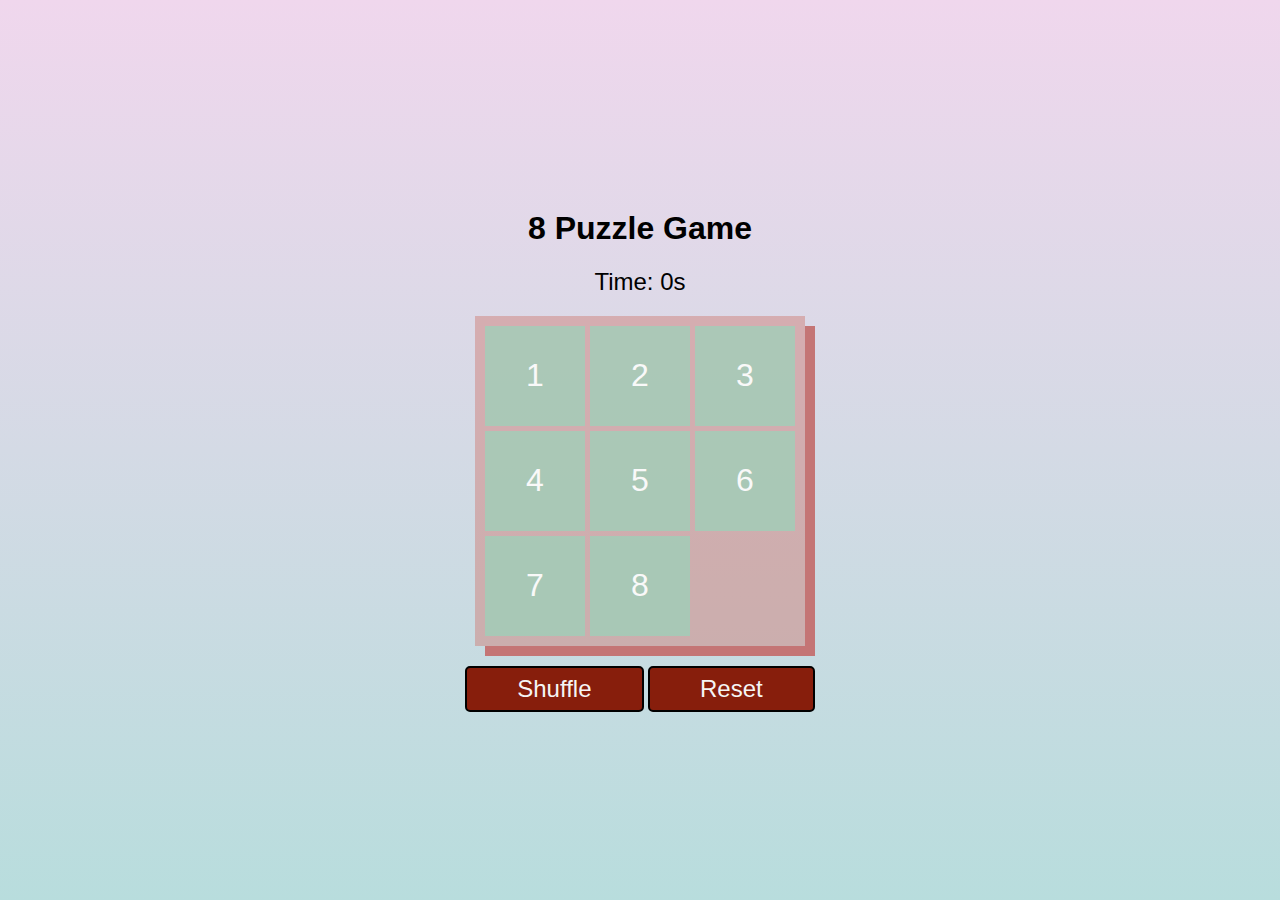
<file: Projects/8_puzzle/index.html>
<!DOCTYPE html>
<html lang="en">

<head>
    <meta charset="UTF-8">
    <meta name="viewport" content="width=device-width, initial-scale=1.0">
    <title>8 Puzzle Game</title>
    <link rel="stylesheet" href="style.css">
</head>

<body>
    <div id="game-container">
        <h1>8 Puzzle Game</h1>
        <div id="timer">Time: 0s</div>
        <div id="puzzle-container"></div>
        <div id="buttons">
            <button id="shuffle-button">Shuffle</button>
            <button id="reset-button">Reset</button>
        </div>
    </div>
    <script src="script.js"></script>
</body>

</html>
</file>
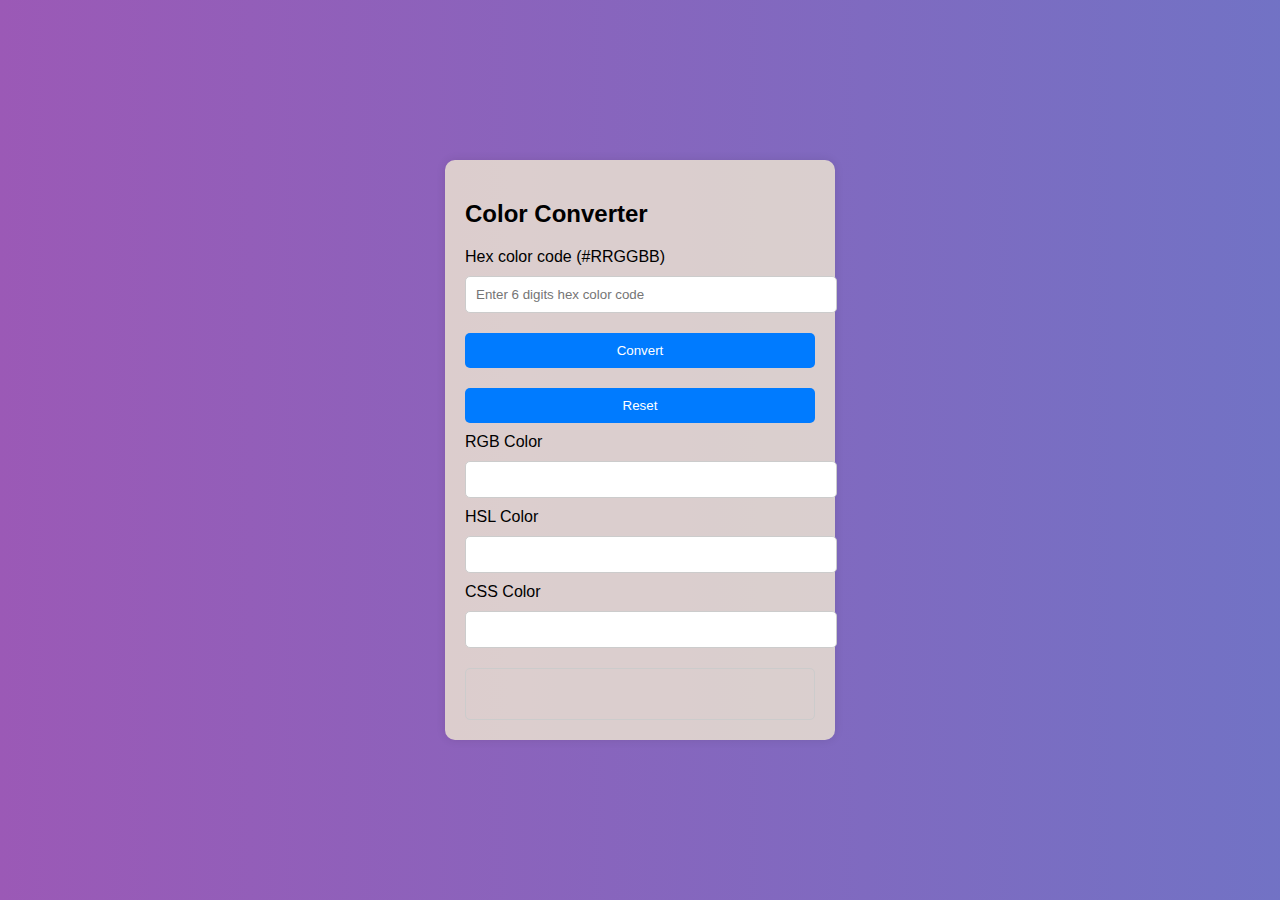
<file: Projects/Color_Converter/index.html>
<!DOCTYPE html>
<html lang="en">
<head>
    <meta charset="UTF-8">
    <meta name="viewport" content="width=device-width, initial-scale=1.0">
    <title>Color Converter</title>
    <link rel="stylesheet" href="styles.css">
</head>
<body>
    <div class="container">
        <h2>Color Converter</h2>
        <label for="colorInput">Hex color code (#RRGGBB)</label>
        <input type="text" id="colorInput" placeholder="Enter 6 digits hex color code">
        <button onclick="convertColor()">Convert</button>
        <button onclick="reset()">Reset</button>
        <div>
            <label for="rgbColor">RGB Color</label>
            <input type="text" id="rgbColor" readonly>
        </div>
        <div>
            <label for="hslColor">HSL Color</label>
            <input type="text" id="hslColor" readonly>
        </div>
        <div>
            <label for="cssColor">CSS Color</label>
            <input type="text" id="cssColor" readonly>
        </div>
        <div class="color-preview" id="colorPreview"></div>
    </div>
    <script src="script.js"></script>
</body>
</html>
</file>
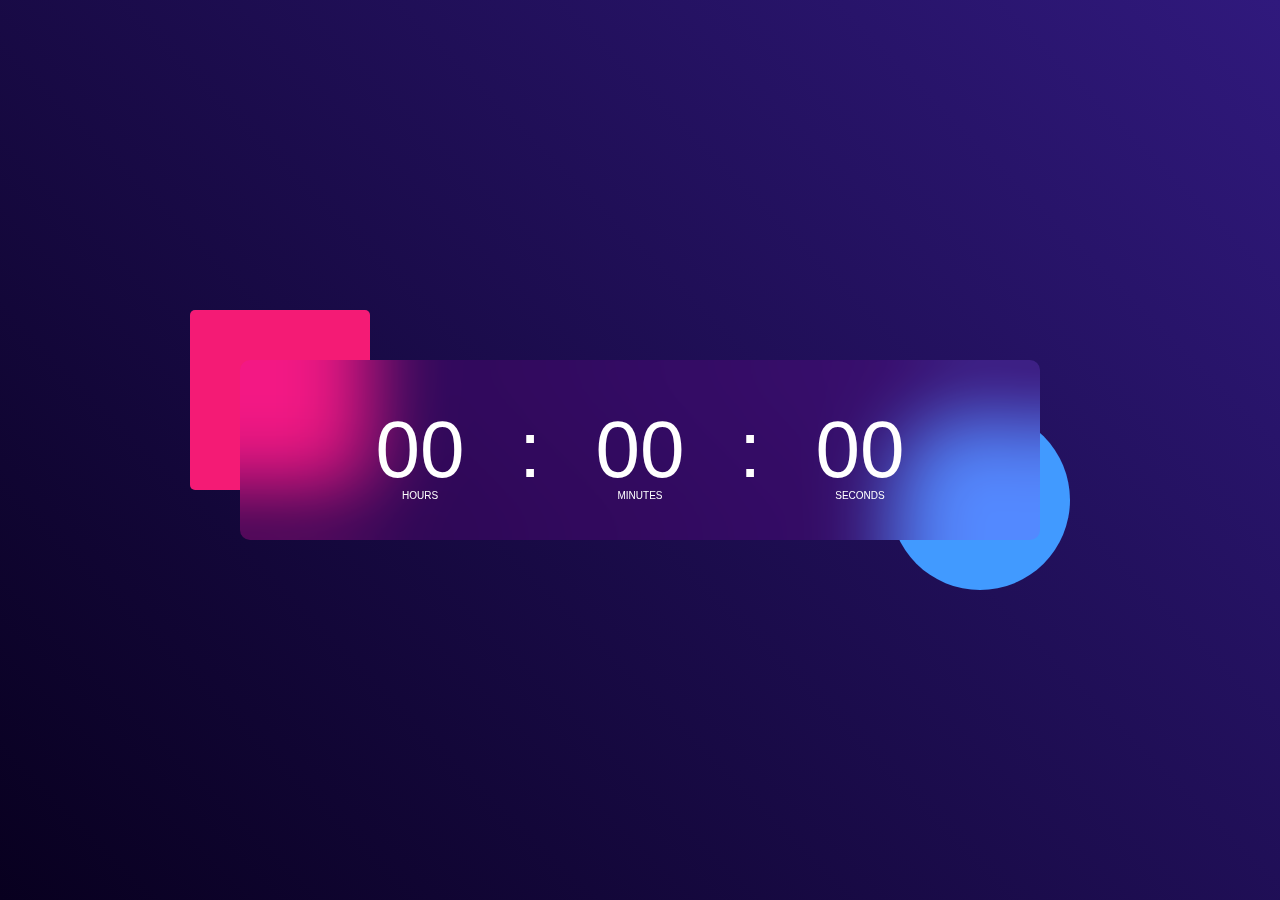
<file: Projects/Digital Clock/index.html>
<!DOCTYPE html>
<html lang="en">
  <head>
    <meta charset="UTF-8" />
    <meta name="viewport" content="width=device-width, initial-scale=1.0" />
    <title>Digital Clock</title>
    <link rel="stylesheet" href="style.css" />
  </head>
  <body>
    <div class="hero">
      <div class="container">
        <div class="clock">
          <span id="hrs">00</span>
          <span>:</span>
          <span id="min">00</span>
          <span>:</span>
          <span id="sec">00</span>
        </div>
      </div>
    </div>
    <script src="./script.js"></script>
  </body>
</html>
</file>
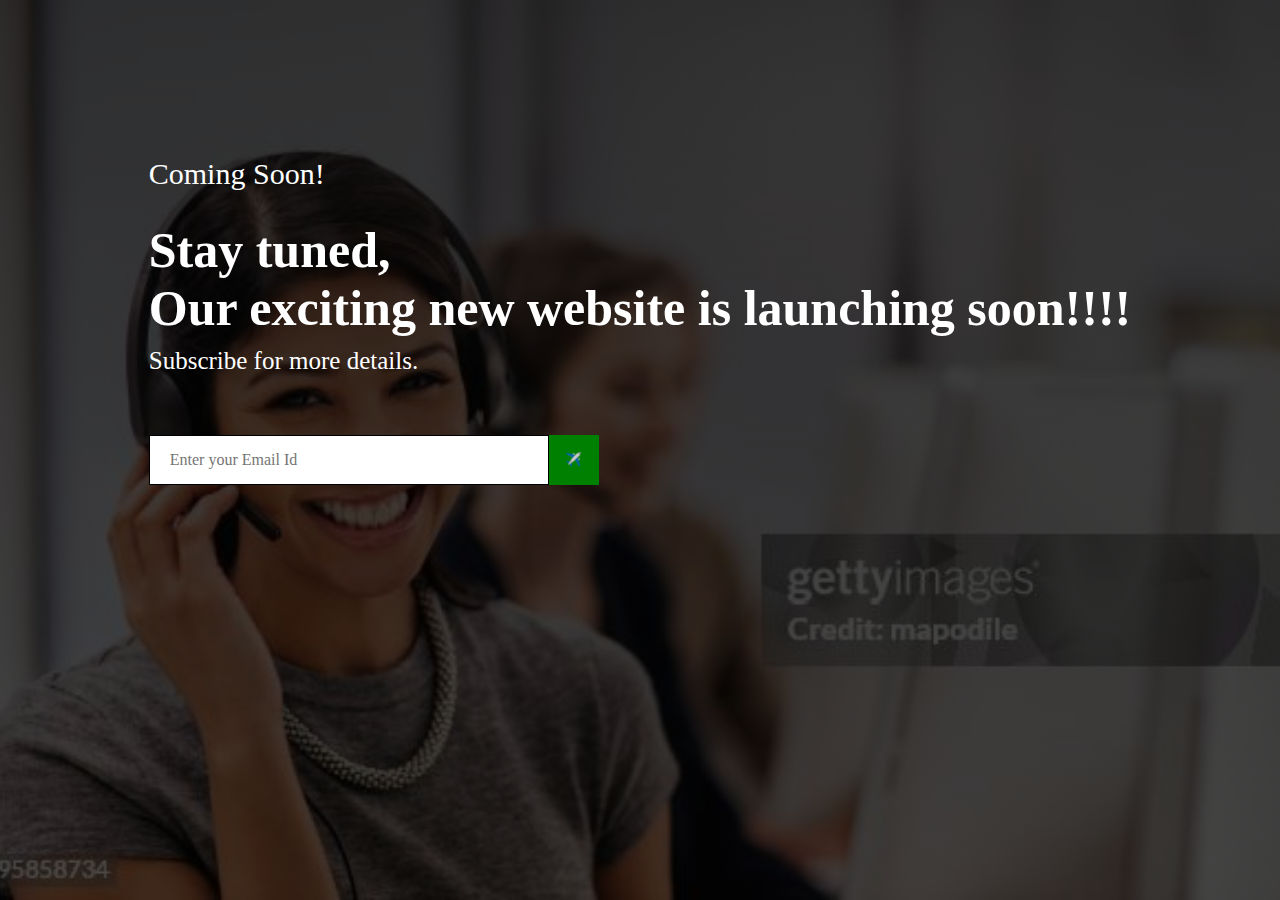
<file: Projects/EmailSubscriptionwithGoogleSheet/index.html>
<!DOCTYPE html>
<html lang="en">
<head>
    <meta charset="UTF-8">
    <meta name="viewport" content="width=device-width, initial-scale=1.0">
    <title>Email Subscription</title>
    <link rel="stylesheet" href="style.css">
</head>
<body>


    
<div class="container">
    <div>
    <h3>Coming Soon!</h3>
    <h1>Stay tuned,<br> Our exciting new website is launching soon!!!!</h1>
    <p>Subscribe for more details.</p>  
    <form name="submit-to-google-sheet" >
        <input type="email" name="Email" placeholder="Enter your Email Id" required >
     <button type="submit" >✈️</button>
    </form>
    <span id="msg" ></span>
</div>

</div>



    <script src="script.js" ></script>
</body>
</html>
</file>
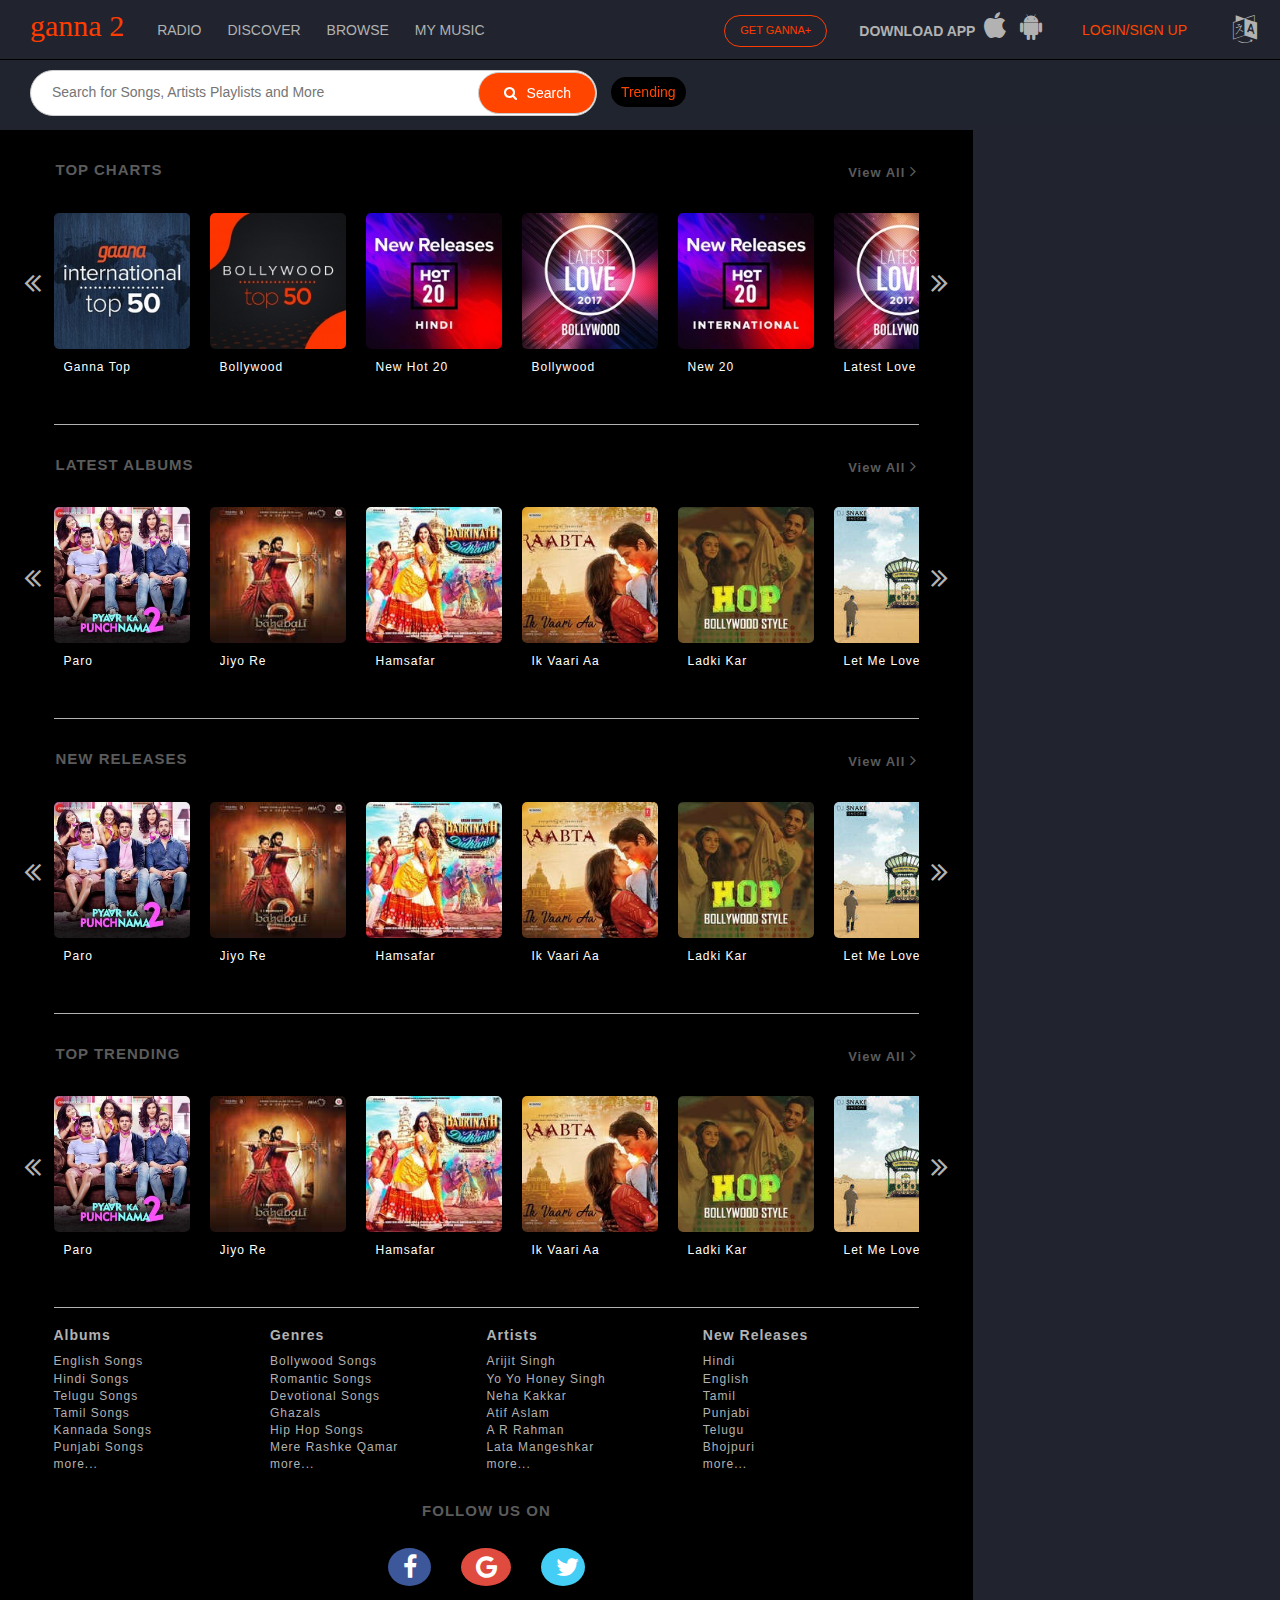
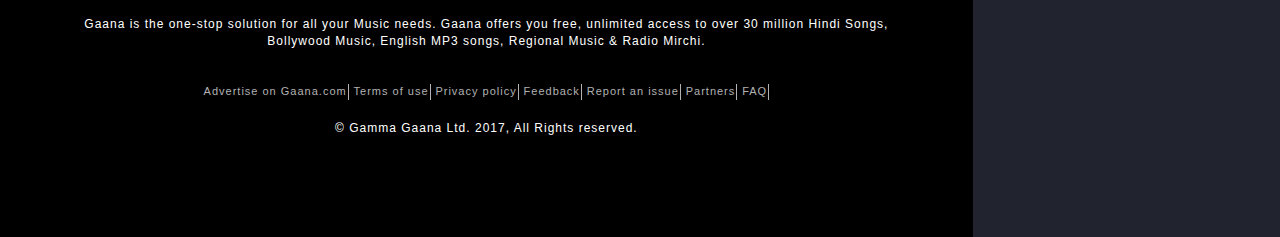
<file: Projects/Ganna_com/index.html>
<!DOCTYPE html>
<html lang="en">

<head>
    <meta charset="UTF-8">
    <meta name="viewport" content="width=device-width, initial-scale=1">
    <title>Download Latest MP3 Songs Online: Play Old &amp; New MP3 Music Online Free on hkgaanaapp.herokuapp.com</title>
    <meta charset="utf-8">

    <meta name="description" content="hkgaanaapp.herokuapp.com- Listen &amp; Download latest MP3 songs online. Download new or old Hindi songs, Bollywood songs, English songs* &amp; more on Gaana+ and play offline. Create, share and listen to streaming music playlists for free.">
    <meta name="keywords" content="songs, music, songs online, listen songs, MP3 songs, listen to free online songs, online latest songs, free music, popular songs, movie songs, gaana.com, listen to songs online, listen to free music, online music, free music online, latest movie songs, hindi songs, play songs, online songs, hindi songs, music albums, free music, online music, english songs, hollywood songs, playlists music, music online">

    <link rel="shortcut icon" type="image/x-icon" href="http://css375.gaanacdn.com/images/favicon.ico">
    
    
    
        
    
    
    
    
    
    <link rel="stylesheet" href="assests/css/bootstrapcss/bootstrap.min.css">
    <link rel="stylesheet" href="assests/css/font-awesome.css">
   <!-- <link rel="stylesheet" href="src/jquery-ui.css">-->
    <link rel="stylesheet" href="assests/css/main.css">
<!--    <link rel="stylesheet" href="assests/css/animate.css">--> 
    <link rel="stylesheet" href="assests/css/media_queries.css">
<!--    <link href="https://fonts.googleapis.com/css?family=Open+Sans" rel="stylesheet">-->
    <!--    <script src="assests/js/bootstrap.min.js"></script>-->
    <link href="https://fonts.googleapis.com/css?family=Roboto:700" rel="stylesheet">
    
    <script src="assests/js/jquery-3.2.1.min.js"></script>
  <!--  <script src="src/jquery-ui.js"></script>
    <script src="assests/js/wow.min.js"></script>-->
    <script src="assests/js/bootstrap.min.js"></script>
    <script src="assests/js/main.js"></script>
<!--    <script src="assests/js/ganna.json"></script>-->
    <script src="assests/js/generator.js"></script>  
    <script>
  (function(i,s,o,g,r,a,m){i['GoogleAnalyticsObject']=r;i[r]=i[r]||function(){
  (i[r].q=i[r].q||[]).push(arguments)},i[r].l=1*new Date();a=s.createElement(o),
  m=s.getElementsByTagName(o)[0];a.async=1;a.src=g;m.parentNode.insertBefore(a,m)
  })(window,document,'script','https://www.google-analytics.com/analytics.js','ga');

  ga('create', 'UA-102239963-1', 'auto');
  ga('send', 'pageview');

    </script>
</head>

<body>
    <header class="clearfix">
        <div id="logo"> <a href="index.html">GANNA 2</a> </div>
        <nav>
            <ul class="nav navbar-nav">
                <li>Radio</li>
                <li>discover</li>
                <li>browse</li>
                <li>my music</li>
            </ul>
        </nav>
        <span id="search_box"><i class="fa fa-search"></i></span>
        <div class="nav2">
            <ul class="nav navbar-nav">
                <li id="get_ganna">
                    <button class="btn btn-default">GET GANNA+</button>
                </li>
                <li id="download_app">Download app <i class="fa fa-apple" area-hidden="true"></i> <i class="fa fa-android" area-hidden="true"></i> </li>
                <li id="login"><a href="#">Login/Sign up</a></li>
                <li id="language">
                    <a href="#"> <i class="fa fa-language" area-hidden="true"></i> </a>
                </li>
            </ul>
        </div>
        <div id="header_blank_div"></div>
        
    </header>
    <div class="nav3">
            <ul>
                <li class="active_nav">Home</li>
                <li>Discover</li>
                <li>Radio</li>
            </ul>
        </div>
    
    <section id="search_music">
        <div class="btn btn-default main_button">
            <input type="text" placeholder="Search for Songs, Artists Playlists and More"> <a href="#" class="btn btn-default search"><i class="fa fa-search">
            </i>Search</a> 
        </div> <a href="#" class="trending">trending</a> 
        </section>
   
       
        
          <aside id="songs">
        <div class="container">
           <div id="songs_collection">
              
               
           </div>
        
       
          <footer class="clearfix">
                <div class="footer-grp clearfix">
                    <div class='foo-grp'>
                        <div class="foo-grp-inner">
                            <h3><a href="#">Albums</a></h3> <a href="#">English Songs</a> <a href="#">Hindi Songs</a> <a href="#">Telugu Songs</a> <a href="#">Tamil Songs</a> <a href="#">Kannada Songs</a> <a href="#">Punjabi Songs</a> <a href="#">more...</a> </div>
                    </div>
                    <div class='foo-grp'>
                        <div class="foo-grp-inner">
                            <h3><a href="/genre" >Genres</a></h3> <a href="#">Bollywood Songs</a> <a href="#">Romantic Songs</a> <a href="#">Devotional Songs</a> <a href="#">Ghazals</a> <a href="#">Hip Hop Songs</a> <a href="#">Mere Rashke Qamar</a> <a href="#">more...</a> </div>
                    </div>
                    <div class='foo-grp'>
                        <div class="foo-grp-inner">
                            <h3><a href="#" >Artists</a></h3> <a href="#">Arijit Singh</a> <a href="#">Yo Yo Honey Singh</a> <a href="#">Neha Kakkar</a> <a href="#">Atif Aslam</a> <a href="#">A R Rahman</a> <a href="#">Lata Mangeshkar</a> <a id="more_actress" href="#">more...</a> </div>
                    </div>
                    <div class='foo-grp'>
                        <div class="foo-grp-inner">
                            <h3><a href="#">New Releases</a></h3> <a href="#">Hindi</a> <a href="#">English</a> <a href="#">Tamil</a> <a href="#">Punjabi</a> <a href="#">Telugu</a> <a href="#">Bhojpuri</a> <a href="#">more...</a> </div>
                    </div>
                </div>
                <div class="followus">
                    <h5>FOLLOW US ON</h5>
                    <a rel="nofollow" href="https://www.facebook.com/gaana.com" target="_blank" class="facebook"> <i class="fa fa-facebook" area-hidden="true"></i> </a>
                    <a rel="nofollow" href="https://plus.google.com/100752754989473986040" target="_blank" class="gplus"> <i class="fa fa-google" area-hidden="true"></i> </a>
                    <a rel="nofollow" href="https://twitter.com/gaana" target="_blank" class="twitter"> <i class="fa fa-twitter" area-hidden="true"></i> </a>
                </div>
                <div class="footer_note"> Gaana is the one-stop solution for all your Music needs. Gaana offers you free, unlimited access to over 30 million Hindi Songs, Bollywood Music, English MP3 songs, Regional Music & Radio Mirchi. </div>
                <div class="foo-links desktop"> <a id="advertise-on-gaana">Advertise on Gaana.com</a> <a class="termsofuse">Terms of use</a> <a class="privacy-policy">Privacy policy</a> <a id="feedback">Feedback</a> <a id="report-an-issue">Report an issue</a> <a id="partners" href="#">Partners</a> <a id="faq-link" href="#">FAQ</a> </div>
                <div class="foo-links mobile"> <a class="privacy-policy" href="#">Privacy policy</a> <a class="termsofuse" href="#">Terms of use</a> </div>
                <div class="copyright">© Gamma Gaana Ltd. 2017, All Rights reserved.</div>
            </footer>
       </div>
    </aside>

          
        
                
    <div class="footer" id="player">
        <div class="queue" id="queue">
            <ul id="queueUl"><a  class="open_queue" id="queue_list">Open Queue<i class="fa fa-angle-double-up" aria-hidden="true"></i></a>
            <div id="playlist_box">
            
<!--
            <li id="queuelist_options">
            <div class="thumb left">
            <img src="assests/images/defaultImage.gif" class="img-responsive" alt=""> 
            </div>
            <div id="queueName">Queue</div>
            <div class="right">
                <button id="saveAsPlaylist" class="btn btn-default">
                SAVE AS PLAYLIST
                </button>
                <button id="clearQueue" class="btn btn-default">
                CLEAR QUEUE
                </button>
            </div>
            
            </li>            
-->
           </div>
            </ul>
        </div>
        <div class="player left">
            <div class="thumb left"> 
            <img
            id="player_song_image" src="assests/images/bahubali.jpg" class="img-responsive"
            onerror="defaultImage();" alt=""> 
            </div>
            <div class="player_song_details left"> <span id="player_song_name">Jio re Bahubali</span>
             <span id="player_album_name">bahubali 2</span> </div>   
               
            <div class="audio_player right">
                <audio id="audio_player" controls="controls" loop="loop" preload="auto">
                    <source src="" type="audio/mp3" /> Your browser doesn't support the HTML audio tag. Be sad </audio>
                    
                <div id="ui_player">
                  <div class="left border-right main_player">
                   <div id="music_progress">
                   <input type="range" min="0" max="100" value="0" id="music_slider" oninput="manageAudioForwarding(this.value);">
                   <span id="current_time" class="left song_time">0:00</span>
                   <span id="end_time" class="song_time right">3:26</span>
                   </div>
                   <div> 
                    <a onclick="toggleVolumeBox();" id="volume_box">
                    <div id="volume_manager" class="none">
                    <input type="range" min="0" max="100" value="100" onchange="" orient="vertical" oninput="volume(this.value);" id="volume_slider">
                    </div>
                    <i class="fa fa-volume-up" aria-hidden="true"></i>
<!--                        <i class="fa fa-volume-down" aria-hidden="true"></i>-->
<!--                   <i class="fa fa-volume-off" aria-hidden="true"></i>-->
                    </a>
                    <a onclick="playPrev();" id="playprev"><i class="fa fa-step-backward" aria-hidden="true"></i></a>
                    <a onclick="playOrPause();" id="playorpause">
                    <img src="assests/images/loader.gif" alt="loading" class="img-loading img-responsive">
<!--                    <i class="fa fa-play" aria-hidden="true"></i>-->
<!--                    <i class="fa fa-pause" aria-hidden="true"></i>-->
                    </a>
                    <a onclick="playNext();" id="playnext"><i class="fa fa-step-forward" aria-hidden="true"></i></a>
                   </div>
                    </div >
                    <div id="shuffle" class="border-right left"> 
                        <a onclick="manageRepeat();" id="loop"><i class="fa fa-repeat" aria-hidden="true"></i></a>
                        <a onclick="ManageShuffle();"><i class="fa fa-random" aria-hidden="true"></i>
                        
                        </a>
                        
                    </div>
                    <div id="quality" class="border-right left"><a>
                    <div class="dropup">
                        <button class="dropdown-toggle" type="button" id="dropdownMenu2" data-toggle="dropdown" aria-haspopup="true" aria-expanded="false">
                            <div><i class="fa fa-cog" aria-hidden="true"></i></div>
                            <div>Quality</div>
                        </button>
                        <ul class="dropdown-menu" aria-labelledby="dropdownMenu2">
                            <li>High</li>
                            <li>Medium</li>
                            <li>Low</li>
                        </ul>
                    </div>
                    
                    </a>
                    </div>
                    <div id="options_player" class="left"><a>
                        <div class="dropup">
                        <button class="dropdown-toggle" type="button" id="dropdownMenu2" data-toggle="dropdown" aria-haspopup="true" aria-expanded="false">...</button>
                        <ul class="dropdown-menu" aria-labelledby="dropdownMenu2">
                            <li>Add to playlist</li>
                            <li>favourite</li>
                            <li>share</li>
                            <li>remove from queue</li>
                            <li>get songs info</li>
                        </ul>
                    </div>
                    </a></div>                    
                </div>    
                    
            </div>
        </div>
    </div>



</body>

</html>
</file>
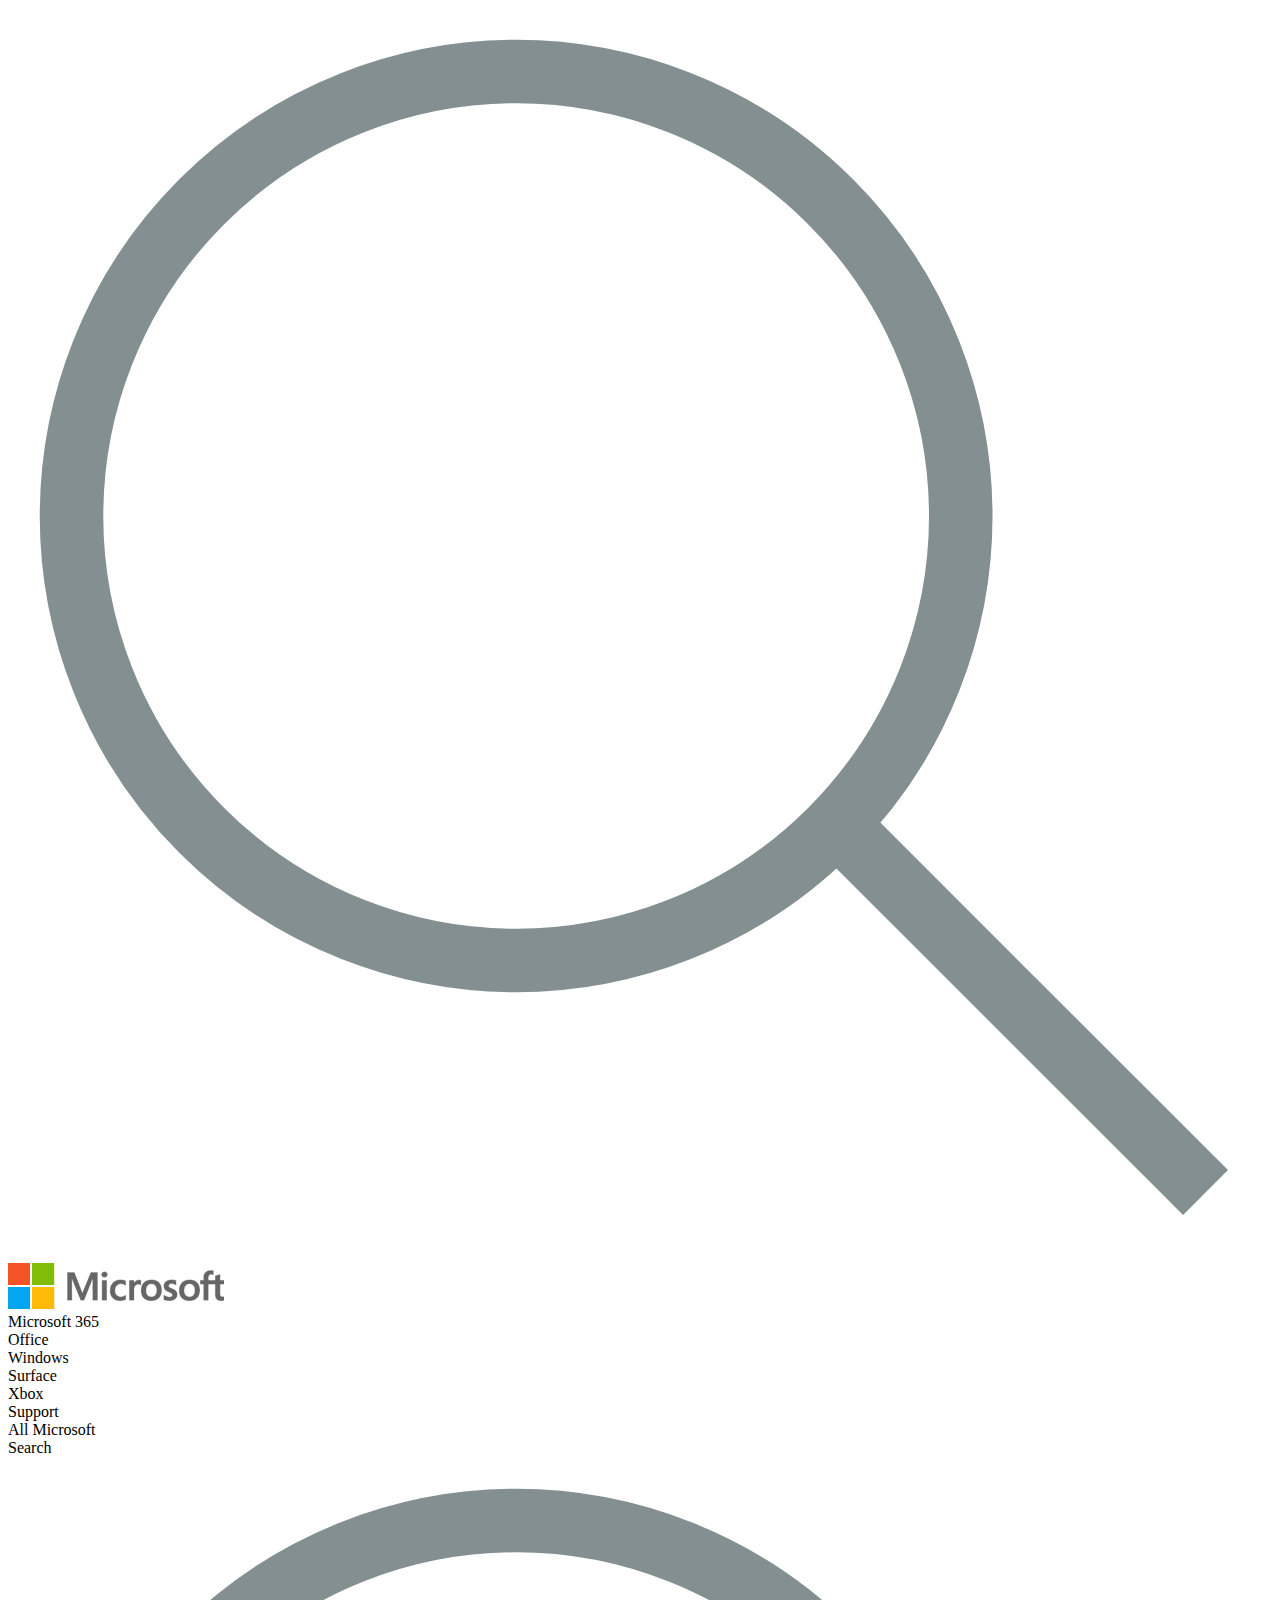
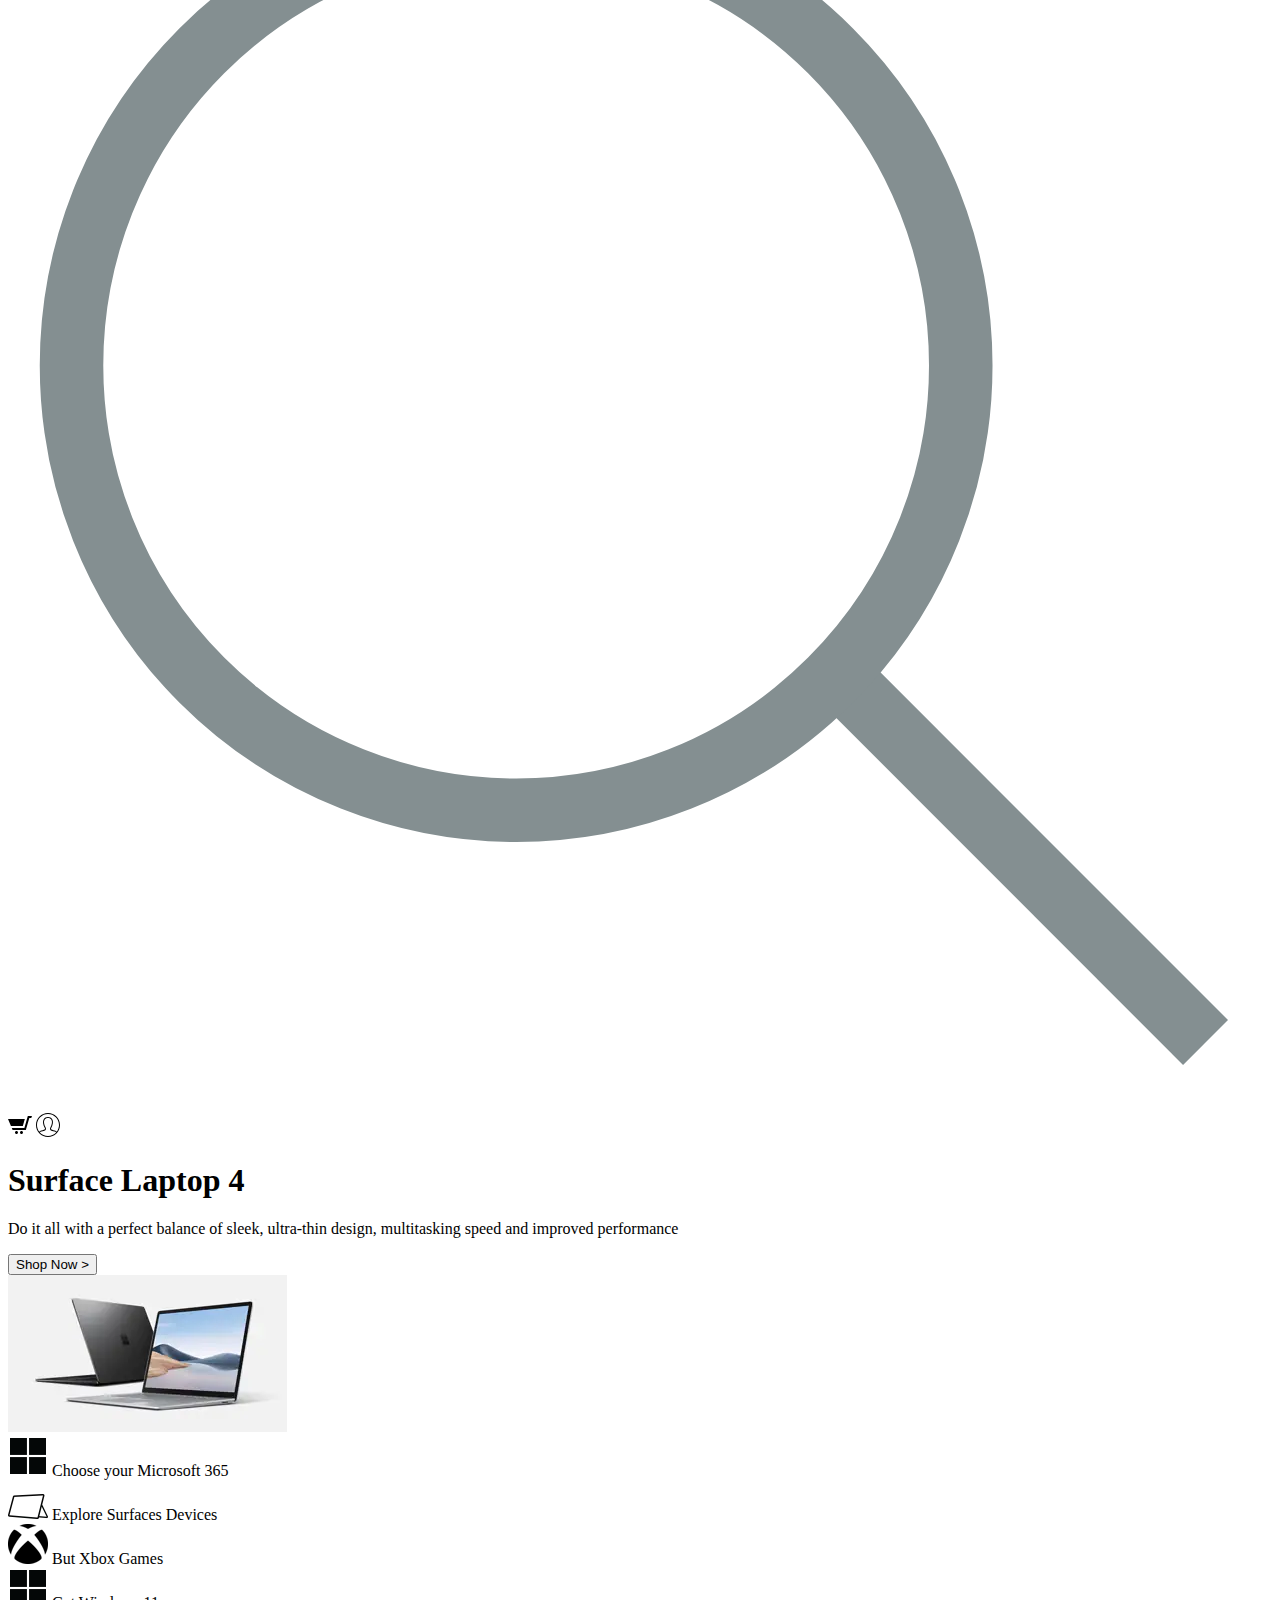
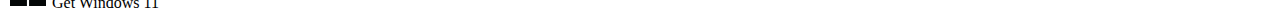
<file: Projects/Microsoft Clone/index.html>
<!DOCTYPE html>
<html>
  <head>
    <meta charset="utf-8" />
    <meta http-equiv="X-UA-Compatible" content="IE=edge" />
    <title>Microsoft - Cloud, Computers, Apps &amp; Gaming</title>
    <meta name="description" content="" />
    <meta name="viewport" content="width=device-width, initial-scale=1" />
    <link rel="stylesheet" href="./index.css" />
  </head>

  <body>
    <div class="container mx-auto">
      <div class="navbar flex justify-between items-center p-4">
        <div class="flex justify-center items-center md:order-2">
          <div class="hamburger inline-block p-4 cursor-pointer md:hidden">
            <div class="line h-0.5 w-6 my-1 bg-black"></div>
            <div class="line h-0.5 w-6 my-1 bg-black"></div>
            <div class="line h-0.5 w-6 my-1 bg-black"></div>
          </div>
          <div class="search md:hidden w-5 mr-6">
            <img src="assets/search.svg" alt="" />
          </div>
        </div>
        <div class="logo text-center md:order-1 flex">
          <div class=" flex justify-start">
            <img class="w-[60%]" src="assets/mslogo.png" alt="" />
          </div>
          <div
            class="features absolute md:static w-fit md:w-auto bg-gray-200 md:bg-white inset-0 md:flex md:mx-4 md:items-center md:space-x-6 -translate-x-96 md:-translate-x-0"
          >
            <div class="fitem hover:underline hover:underline-offset-8 cursor-pointer">Microsoft 365</div>
            <div class="fitem hover:underline hover:underline-offset-8 cursor-pointer">Office</div>
            <div class="fitem hover:underline hover:underline-offset-8 cursor-pointer">Windows</div>
            <div class="fitem hover:underline hover:underline-offset-8 cursor-pointer">Surface</div>
            <div class="fitem hover:underline hover:underline-offset-8 cursor-pointer">Xbox</div>
            <div class="fitem hover:underline hover:underline-offset-8 cursor-pointer">Support</div>
          </div>
        </div>
        <div class="cart text-center md:order-3 flex">
          <div class="search hidden md:block mr-6">All Microsoft</div>
          <div class="mx-2">Search</div>
          <img class="w-5 mr-6" src="assets/search.svg" alt="" />
          <div class="flex pt-1">
            <img class="w-5 h-5 mr-6" src="assets/cart.svg" alt="" />
            <img class="w-5 h-5 mr-6" src="assets/account icon.svg" alt="" />
          </div>
        </div>
      </div>

      <div class="slider flex flex-col-reverse md:flex-row bg-[#f2f2f2]">
        <div
          class="left flex flex-col justify-center items-center md:items-baseline py-12 ml-32 space-y-5"
        >
          <h1 class="text-2xl font-medium md:text-4xl mx-5">
            Surface Laptop 4
          </h1>
          <p class="w-3/4 mx-5 text-center md:text-left">
            Do it all with a perfect balance of sleek, ultra-thin design,
            multitasking speed and improved performance
          </p>
          <button class="text-white bg-black px-4 py-2 my-6 font-bold mx-5">
            Shop Now >
          </button>
        </div>
        <div class="right flex justify-center">
          <img class="w-[60rem] md:w-[64rem]" src="./assets/ms.webp" alt="" />
        </div>
      </div>

      <div class="promo space-y-6 flex flex-col md:flex-row justify-center">
        <div class="item flex md:flex-col items-center mx-4 mt-6 space-x-2">
          <img src="assets/ic1.png" alt="" />
          <span class="font-medium md:w-[8rem] text-sm my-4 md:text-center">Choose your Microsoft 365</span>
        </div>
        <div class="item flex md:flex-col items-center mx-4 space-x-2">
          <img src="assets/ic2.webp" alt="" />
          <span class="font-medium md:w-[8rem] text-sm my-4 md:text-center">Explore Surfaces Devices</span>
        </div>
        <div class="item flex md:flex-col items-center mx-4 space-x-2">
          <img src="assets/ic3.webp" alt="" />
          <span class="font-medium md:w-[8rem] text-sm my-4 md:text-center">But Xbox Games</span>
        </div>
        <div class="item flex md:flex-col items-center mx-4 space-x-2">
          <img src="assets/ic4.png" alt="" />
          <span class="font-medium md:w-[8rem] text-sm my-4 md:text-center">Get Windows 11</span>
        </div>
      </div>
    </div>
  </body>
</html>
</file>
<file: Projects/8_puzzle/style.css>
body {
    display: flex;
    background-image: linear-gradient(#f0d7ed, #b8dddd);
    justify-content: center;
    align-items: center;
    height: 100vh;
    margin: 0;
    font-family: Arial, sans-serif;
}

#game-container {
    display: flex;
    flex-direction: column;
    align-items: center;
}

#puzzle-container {
    display: grid;
    grid-template-columns: repeat(3, 100px);
    gap: 5px;
    background-color: #cf837d84;
    padding: 10px;
    box-shadow: 10px 10px rgb(196, 117, 117);
}

.tile {
    width: 100px;
    height: 100px;
    background-color: rgba(145, 216, 188, 0.621);
    color: #f9f9f9;
    display: flex;
    justify-content: center;
    align-items: center;
    font-size: 2em;
    cursor: pointer;
    user-select: none;
}

.tile.empty {
    background-color: transparent;
    cursor: default;
}

#shuffle-button {
    margin-top: 20px;
    padding: 7px 50px;
    font-size: 1.5em;
    cursor: pointer;
    color: whitesmoke;
    background-color: rgb(135, 30, 12);
    border: 2px solid rgb(0, 0, 0);
    border-radius: 5px;
}

#shuffle-button:hover {
    margin-top: 20px;
    padding: 7px 50px;
    font-size: 1.5em;
    cursor: pointer;
    color: whitesmoke;
    background-color: rgb(135, 30, 12);
    border: 2px solid rgb(0, 0, 0);
    border-radius: 5px;
}

#reset-button {
    margin-top: 20px;
    padding: 7px 50px;
    font-size: 1.5em;
    cursor: pointer;
    color: whitesmoke;
    background-color: rgb(135, 30, 12);
    border: 2px solid rgb(0, 0, 0);
    border-radius: 5px;
}

#timer {
    font-size: 1.5em;
    margin-bottom: 20px;
}
</file>
<file: Projects/Color_Converter/styles.css>
body {
    font-family: Arial, sans-serif;
    margin: 0;
    padding: 0;
    overflow: hidden;
    display: flex;
    justify-content: center;
    align-items: center;
    height: 100vh;
    background: linear-gradient(270deg, #ff6f61, #ffcc00, #2ecc71, #3498db, #9b59b6);
    background-size: 1000% 1000%;
    animation: gradient 15s ease infinite;
}

@keyframes gradient {
    0% { background-position: 0% 50%; }
    50% { background-position: 100% 50%; }
    100% { background-position: 0% 50%; }
}

.container {
    background-color: rgba(240, 233, 210, 0.8);
    padding: 20px;
    border-radius: 10px;
    width: 350px;
    box-shadow: 0 0 10px rgba(0, 0, 0, 0.1);
    position: relative;
    z-index: 1;
}

input, button {
    padding: 10px;
    margin: 10px 0;
    width: 100%;
    border: 1px solid #ccc;
    border-radius: 5px;
}

button {
    background-color: #007BFF;
    color: white;
    border: none;
    cursor: pointer;
}

button:hover {
    background-color: #0056b3;
}

.color-preview {
    height: 50px;
    margin-top: 10px;
    border: 1px solid #ccc;
    border-radius: 5px;
}
</file>
<file: Projects/Digital Clock/style.css>
*{
    margin: 0;
    padding: 0;
    font-family: 'Poppins' , sans-serif;
    box-sizing: border-box;
}

.hero{
    width: 100%;
    min-height: 100vh;
    background: linear-gradient(45deg ,#08001f , #30197d );
    color:white;
    position: relative;
}

.container{
    width: 800px;
    height: 180px;
    position: absolute;
    top: 50%;
    left: 50%;
    transform: translate(-50% , -50%);
}

.clock{
    width: 100%;
    height: 100%;
    background: rgba(235 , 0 , 255 , 0.11);
    border-radius: 10px;
    display: flex;
    align-items: center;
    justify-content: center;
    backdrop-filter: blur(40px);
}

.container::before{
    content: '';
    width: 180px;
    height: 180px;
    background: #f41b75;
    border-radius: 5px;
    position: absolute;
    left:-50px;
    top:-50px;
    z-index: -1;
}

.container::after {
    content: '';
    width: 180px;
    height: 180px;
    background: #419aff;
    border-radius: 50%;
    position: absolute;
    right: -30px;
    bottom: -50px;
    z-index: -1;
}

.clock span{
   font-size: 80px;
   width: 110px;
   display: inline-block;
   text-align: center;
   position: relative; 
}

.clock span::after{
    font-size: 10px;
    position: absolute;
    bottom: -5px;
    left: 50%;
    transform: translateX(-50%);
}

#hrs::after{
    content: 'HOURS';
}

#min::after {
    content: 'MINUTES';
}

#sec::after {
    content: 'SECONDS';
}
</file>
<file: Projects/EmailSubscriptionwithGoogleSheet/style.css>
*{
    margin: 0;
    padding: 0;
    font-family: 'Poppins','sans-serif';
    box-sizing: border-box;
}
.container{
    width: 100%;
    height: 100vh;
    background-color: white;
    background-image: linear-gradient(rgba(0,0,0,0.8),rgba(0,0,0,0.7)),url('assests/bg.jpg');
    background-size: cover;
    background-position: center;
    padding: 10px 10%;
    color: white;
    display: flex;
    justify-content: space-around;
}

.container h3{
margin-top: 15%;
font-weight: 400;
font-size: 30px;
}
.container h1{
    margin-top: 30px;
    font-size: 50px;
}
.container  p{
    margin: 10px 0 60px 0;
    font-size: 25px;
}
form{
    background: black;
    display: flex;
    width: fit-content;
}
form input{
    border: 1px solid black;
    outline: none;
    padding: 10px 20px;
    height: 50px;
    width: 400px;
    font-size: 16px;
}
form button{
    background: green;
    border: none;
    outline: none;
    height: 50px;
    width: 50px;
    cursor: pointer;
   
}

span{
    color: #61b752;
    margin-top: 10px;
    display: block;
}
</file>
<file: Projects/Ganna_com/assests/css/main.css>
body{
    margin: 0px;
    padding: 0px;
    font-family: 'Open Sans', sans-serif;
/*    font-family: 'Roboto', sans-serif;*/
    background-color: #21242E;
    margin-top:60px;
    position: relative;
    -webkit-overflow-scrolling: touch;
}

*{
    -webkit-overflow-scrolling: touch;
}

*::-webkit-scrollbar-track
{
	-webkit-box-shadow: inset 0 0 6px rgba(0,0,0,0.3);
	border-radius:10px;
	background-color:#21202E;
}

*::-webkit-scrollbar{
	width:15px;   
	background-color:#21242E;
}
#playlist_box::-webkit-scrollbar{
    width:5px;
}
.songs_list::-webkit-scrollbar{
    height:5px;
}
body::-webkit-scrollbar-thumb{
    width: 15px;
}

*::-webkit-scrollbar-thumb
{   cursor: pointer;
	border-radius:50px;
/*    width: 15px;*/
/*    height: 10px;*/
/*    border:5px solid black;*/
	-webkit-box-shadow: inset 0 0 6px rgba(0,0,0,.3);
	background-color:#B2b2b2;
}


*:focus{
    outline: none;
}
.left{float: left;}
.right{float: right;}
.clearfix:after{
    content: "";
    display: table;
    clear: both;
}
.fa-search{
/*    display: none;*/
}
header{
    position:fixed;
    top: 0px; 
    width: 100%;
    height: 60px;
    z-index: 100;
    overflow: hidden;
    background-color: #21242E;
    text-transform: capitalize;
    border-bottom: 1px solid black;
}

header a{
    color: #B2B2B2;
    font-weight:500;
    font-size: 14px;
}
#logo{
    margin-left:30px;
    margin-right:20px;
    display: inline-block;
    float: left;
    padding:5px 0px;
}

#logo a{   
    font-family: cursive;
    text-transform:lowercase;
    font-size:30px;
    text-decoration: none;
    color: #FF3C00;
}
header ul li{
    padding: 20px 13px;
    color: #B2b2b2;
    cursor: pointer;
    text-transform: uppercase;
}
nav{
    display: inline-block;
    float: left;
}
nav ul li:hover{
    color:orangered;
}

.nav2{
/*    padding-left:56.5%; */
    float:right;
}
.nav2 ul li{
    padding:20px 20px;
}
.nav2 ul li:nth-child(n+3)  {
    padding:0px;
}
.nav2 ul li:nth-child(n+3) a{
    padding:20px 23px;
}

.nav2 button,#clearQueue,#saveAsPlaylist{
    color: #FF3C00;
    background-color:#21242E;
    border-radius:60px;
    padding: 7px 15px;
    font-size: 11px;
    border-color:#FF3C00;
    margin:-10px 0px;
}

.nav2 button:hover,#saveAsPlaylist{
    color: white;
    background-color: #FF3C00;
}
#saveAsPlaylist,#clearQueue{
    margin: 5px 5px 0px; 
}
#queueName{
    margin: 10px;
}
.nav2 #download_app{
    color:#B2B2B2;
    font-weight: 600;
    padding:12px; 
}
header .fa{
    font-size:28px;
    margin:0px 5px;
}
header .fa:hover{
    color: white;
}

.nav3{
    width: 100%;
    box-shadow: 1px 0px 5px black;
    background-color: #222428;
    margin-bottom: 10px;
    display: none;
}
.nav3 ul{
    margin: 0px;
    padding: 0px;
    display:flex;
    
    width: 100%;
}
.nav3 ul li{flex:1;
color:white;
    border-right: 1px solid black;
    cursor: pointer;
text-align: center;
list-style: none;
padding:10px 0px; }

.nav3 ul .active_nav{
    color:orangered;
    border-bottom:2px solid orangered;
}


#search_box{
    margin:10px 0px;
    display:none;
}
#search_box .fa{
    background-color: orangered;
    padding: 13px 14px;
/*    margin: -11px 2px;*/
    font-size: 18px;
    font-weight:100;
    color: white;
    margin: 10px 5px;
    float:left;
    border-radius:150%;
}



#login a{
    color:orangered;
}
#language{
    font-size:15px;
    padding:0px;
    margin:-5px;
}


#search_music{
    position:fixed;
    z-index:15;
    top:60px;
    display:block;
    width:100%;
    background-color:rgba(33,36,46,0.8);
    left:0px;
    padding:10px;
}
#search_music .btn{
    padding:1px;
    width:45%;
/*    display:none;*/
    margin-left:20px;
/*    margin-top: 10px;*/
    border-radius:50px;
}
#search_music input[type="text"]{
    width:75%;
    margin-left:20px;
    height: 25px;
    border: none;
    background-color: transparent;
    
}

#search_music input[type="text"]:focus{
    outline:none;
}
.search .fa{
    margin-right:10px;
}
.search a{
    font-size:30px;
    color: white;
}

#search_music .search{
    padding:10px;
    color: white;
    width:21%;
    background-color: orangered;
    margin-left:0px;
}

.fa:hover,a:hover{color: white;}
.trending{
    border-radius:50px;
    padding: 7px 10px;
    margin:auto 10px;
    color:orangered;
    background-color: black;
    text-transform: capitalize;
}


aside{
    width:76%;
    margin-top:130px;
/*    padding-top:0px;*/
    margin-right: 10px;
    padding-bottom:100px;
}

#get_ganna{
    vertical-align:super;
}

#songs{
    background-color: black;
    color: white;
}
#songs .container{
    margin: auto;
    letter-spacing:1px;
    max-width:89%;
    padding:0px;
    z-index: 3;
}


.text_right{text-align: right;}

.col-xs-6{
    padding:2px;
}

*{margin: 0px;
padding: 0px;
box-sizing: border-box;}

.card_box{
    padding-bottom:40px;
    border-bottom:1px solid #B2B2B2;
    position: relative;
	   -webkit-overflow-scrolling: touch;
}


.music_list_type h4,h5{
    padding:0px;
    color: #5B5B5B;
    padding:20px 0px;
    text-transform: uppercase;
    font-size: 15px;
    font-weight: 600;
    margin-left:0px;
}

.music_list_type h4 a,.music_list_type h5 a{
     color: #5B5B5B;
    padding:20px 0px;
    text-transform: uppercase;
}

a:hover,.viewall:hover{text-decoration: none;
color: white;}
.music_list_type .fa{
    margin-left: 5px;
    font-size: 17px;
}

.music_list_type h5 a{
    text-transform: capitalize;
    padding:21px 0px; 
    font-size:13px;
}
.songs_list{
    display: flex;
    flex-wrap:nowrap;
    overflow-x:scroll;
    max-width: 100%;
	   -webkit-overflow-scrolling: touch;
	
}

.songs_box{
    max-width:136px;
    min-width:136px;
    min-height:136px;
    margin-right:20px;
}
.item{
/*    margin-right:20px;*/
}
.song_obj{display: none;}
.song_image{
    max-height:150px;
    max-width:150px;
    border-radius:10px;
    position: relative;
}

#songs .thumb img{
 border-radius:5px;    
}

.play_icon{
    display: none;
    position:absolute;
    top:45px;
    left:45px;
}

.play_icon .fa{
    font-size: 30px;
    background-color:black;
    opacity: 0.95;
    color: #B2B2B2;
    padding:10px 10px 10px 15px;
    border-radius:100%;
    
}

#songs .thumb:hover .play_icon{
    display: block;
}
#songs .thumb:hover{cursor: pointer;}

.play_icon .fa:hover{
    color: white;
    opacity: 1;
    background-color: black;
}
.description{
    overflow: hidden;
    padding:10px;
    max-width:116px;
    text-transform: capitalize;
    font-size:12px;
    cursor: pointer;
}
.description span{
    max-height:15px;
    display: block;
    overflow: hidden;
}

a{color: white;}


.left_scroll,.right_scroll{
    position:absolute;
    top:45%;
    z-index:5;
    font-size:30px;
    color:#B2B2B2;
}
.left_Scroll:hover a,.right_scroll:hover a{
    color: white;
}

.left_scroll{float: left;
left:-30px;}
.right_scroll{float: right;
right:-30px}


#songs .container .card_box:nth-element(even):after{
   content:"";
    height:50px;
    display:block;
    background-color:#21242E;
}


.footer-grp{
    display: flex;
}

.foo-grp-inner h3 a{
    font-weight: 900;
    font-size: 14px;
}
.foo-grp-inner a,.desktop a{
    display: block;
    color: #B2B2B2;
    font-size: 12px;
}

.desktop a{
    display: inline-block;
    padding-right:1px;
    font-size: 11px;
    border-right:1px solid #B2B2B2;
}
.desktop{margin-bottom: 20px;}
.followus,.footer_note,.foo-links{text-align:center;}

.facebook,.gplus,.twitter{
   font-size: 25px;
    margin:0px 15px;
    padding:5px 5px 5px 15px;
    border-radius:100% 100%;
    transition: 1s;
}

.facebook:hover,.gplus:hover,
.twitter:hover{
    transform:scale(1.2,1.2);
    transition:1s; 
}

.facebook{background-color:#3C579A;}
.gplus{background-color:#DF4B3F ;}
.twitter{background-color: #44CEF5;}




.mobile{display: none;}

.footer_note{
    font-size: 12px;
    margin:30px 0px;
}

.foo-grp{
    flex: 1;
}
.copyright{
    text-align: center;
    font-size:12px;
} 

footer{margin:0px;}


.card_box .album_name{
    display:none;
}

















/*https://fathomless-fortress-96797.herokuapp.com/ | https://git.heroku.com/fathomless-fortress-96797.git*/






.footer{
    position:fixed;
    bottom:0px;
    height:65px;
    z-index:110;
    width:100%;
    display:none;
/*    position:relative;*/
    background-color:#36383d;
}
.footer audio{
    display:none;
/*    padding:10px 0px; */
}

.footer .queue{
    position:absolute;
    top:-30px;
    z-index:2;
    left:17.5%;
/*    text-align: center;;*/
    width:65%;
    height:450px; 
    margin:auto;
    padding: 0px;
/*    transform:translateY(410px);*/
    transition:1s;
}

.toggle_queuelist{
    transform:translateY(-410px);
    transition: 1s;
}

.footer ul li .thumb{
    max-height:40px;
    max-width:40px;
}
.footer #queuelist_options:hover{
    background-color:#36383d ;
}
.footer .thumb{
    display:inline-block;
    max-height:45px;
    max-width: 45px;
    
}
.footer li ,.footer a{color: white;
    cursor: pointer;
    background-color:#36383d;
text-decoration: none;
list-style: none;}


.song_name,.movie_name{
/*display: inline-block;*/
margin-right:12px;
}

.footer ul li:hover,.queue ul li .active{
    background-color: #232429;
}

.queue_buttons{
    width: 80%;
    text-align: right;
}
.open_queue:hover{
    background-color:#36383d;
}
.footer ul{
    padding:0px;
    margin:0px;
/*    height: inherit;*/
    position:relative;
}

.none{
    display:none;
}
#playlist_box{
    background-color:#36383d;
    height:350px;
    overflow-y:scroll;
    display: block;
    -webkit-overflow-scrolling:touch;
    border-right:2px solid #212121;
    border-left:2px solid #212121;
}
/*
#playlist_box .inner_playlist_box {
    overflow-y: scroll;
}
*/

.footer ul li{

    display: flex;
    padding:10px;
    border-bottom: 1px solid #B2B2B2;
}
.queue .thumb{
    margin-right: 20px;
}
.songs_details{
    width:55%;
}
.album_details{width:30%;}
.footer li div span{
    display:block;
    color: #fff;
    font-size: 12.5px;
    font-weight:500;
    letter-spacing:1px;
    max-height: 40px;
    overflow: hidden;
    padding:10px 0px 0px;
    text-transform: capitalize;
    margin:0px;
}

.dropup{
display: none;
height:0px;
width:20px;
}
.dropup button{
    border:none;
    background-color: transparent;
    letter-spacing:2px;
    font-size: 20px;
    margin-top:5px;
}

.dropdown-menu{
    background-color:#21242E;
    color:white;
    height: auto;
    box-shadow:1px 1px 10px 1px lightblack;
    text-transform:capitalize;
/*    z-index:120;*/
    font-size: 12px;
    cursor: pointer;
}
.queue ul li .dropdown-menu
{ left:-150px;}

.footer ul li:hover .dropup{
    display: block;
}

.player div{
    display: inline-block;
}

.player .thumb{
    margin: 10px 10px 0px 10px;
}
.player span{
    color: white;
    text-transform:capitalize;
    font-size: 12px;
}


.player_song_details{
    margin-top:10px;
    width: 14%;
    min-width:150px;
}

#player_song_name{
    display:block;
    font-size:12px;
    font-weight:500;
    max-height:18px;
    margin:0px;
    font-weight:500;
/*    text-transform: uppercase;*/
    margin-top:5px;
/*    margin-bottom:0px;*/
/*    padding-bottom:0px;*/
    overflow:hidden;
}

#player_album_name{
    color:#B2B2B2;
}

.player{
    height: inherit;
    position: fixed;
    bottom: 0px;
    z-index:120;
    width: 100%;
    background-color: #36383d;
/*    border-top: 1px solid black;*/
}


#queueUl{
    height: inherit;
}
.open_queue .fa{
    margin-left:15px;
    font-size:20px;
}
.queue{color: white;}
.open_queue{
    display: block;
/*    position:absolute;*/
    top:-40px;
    width: 20%;
    min-width:150px;
    text-align:center;
    z-index:1000;
    margin-left:40%; 
    border-top-left-radius:5px;
    border-top-right-radius:5px;
    background-color:#36383d;
    font-size:12px;
    color:white;
    padding:5px;
}


.audio_player #ui_player a{
    display:inline-block;
    height:60px;
/*    min-width:50px;*/
}
#ui_player a{text-align: center;}

#ui_player .fa{
    font-size: 20px;
/*    font-weight:900;*/
/*    word-spacing: 5px;*/
    color:#B2B2B2;
    padding:24px;
    vertical-align: middle;
/*    /margin-right: 20px;*/
    
}
#ui_player .fa:hover{
    color:white;
}

#quality a div{
display: block;
font-size:11px;
letter-spacing:1px}
#quality .fa{
/*    padding-top:10px;*/
    padding:0px 20px;
}
#playorpause{
    vertical-align:middle;
}

#playorpause .fa{
    font-size:30px;
    color:orangered;
    padding:16px 20px;
    vertical-align:middle;
    text-align: center;
}
#playorpause .fa:hover,#loop .fa,#loop .fa:hover{
    color:orangered;
}
#ui_player .border-right{
    height:65px;
    text-align: center;
    border-right:1px solid black;
}
#volume_box{
    position:relative;
}
#volume_manager{
    background-color:#36383d; 
    padding:5px 20px;
    position:absolute;
    text-align:center;
/*    display: none;*/
    z-index:100;
    bottom:40px;
    left: 10px;
    border-radius:5px;
    box-shadow:0px 0px 20px 0px black;
}

#volume_slider{
    -webkit-appearance: slider-vertical;
    writing-mode: bt-lr;
/*
    -webkit-transform:rotate(90deg);
    width:100px;
    margin-left:-50px;
*/
}

#music_progress input[type="range"]{
    width:20%;
}
#ui_player{
    width:100%;
}
.audio_player{width:80%;}
.main_player{flex:7;}
#shuffle{flex: 1.5;}
#quality{flex: 0.75;}
#quality div{
    margin-top: 5px;
    font-size: 12px;
}
#quality .fa{
    font-size:30px;
}
#options_player{flex: 0.75;}

#ui_player{
    width:100%;
    display: flex;
}

#music_progress{
    width:58%;
    vertical-align:middle;
}
.song_time{
    margin-top:10px;
}
#music_progress input[type="range"]{
    width:100%;
    margin-top:10px;
}




input[type="range"]{
  -webkit-appearance:none;
/*    Hides the slider so that custom slider can be made */
  width:7px;  
/*    Specific width is required for Firefox. */
  background-color:transparent; 
}

input[type=range]:focus {
  outline: none; }

input[type="range"]::-ms-track {
  width:100%;
  cursor:pointer;
  background:transparent; 
  border-color:transparent;
  color:transparent;
}

input[type="range"]::-webkit-slider-thumb{
  -webkit-appearance:none;
  border:2px solid orangered;
  height:12px;
  width:12px;
  border-radius:100%;
  background:transparent;
  cursor: pointer;
  margin-top:-5px; /* You need to specify a margin in Chrome, but in Firefox and IE it is automatic */
  box-shadow: 0px 0px 2px orange; 
}



input[type="range"]::-webkit-slider-runnable-track {
  width:60%;
  height:2px;
  cursor:pointer;
  background:#606060;
  border-radius:0px;
}
#volume_slider::-webkit-slider-thumb{
    -webkit-appearance:none;
    margin:-8px;
    border-radius:20px;
    margin-top:0px;
}



#volume_manager{
/*    display:block;*/
}
/*#ui_player button{display:inline-flex;}*/
#quality ul{
    left:-40px;
    top:-170px;
    min-width:100px;
}
#options_player ul{
    left:-80px;
    top:-230px;
    min-width: 150px;
}
#quality button{
    margin:0px;
    margin-left:-25px
}
#options_player button{
    font-size:30px;
    font-weight: 900;
    margin-left:25px
}

.img-loading{
    height:45px;
    width:45px;
    padding:7px 0px;
    box-sizing:initial;
}

#options_player button:focus{outline: none;}

.none{
 display:none;
 opacity:0;
}

.ui-widget-content{border: none;}





























/*owl carosel css overrode*/
/*

.songs_list{
    overflow-x: hidden;
}
*/

.song_image{
    max-width: 136px;
    max-height: 136px;
}

.owl-item{
    width:auto;
    
}
</file>
<file: Projects/Ganna_com/assests/css/media_queries.css>
@media(min-width:1500px){
    #songs .container{max-width:95%;}
}


@media(max-width:1200px){
    #download_app{
        display: none;
    }
    .nav2 ul li{   padding:20px 15px;}
    #options_player{display: none;}
    .main_player{flex:8;}
    #shuffle{flex:2;}
    #quality{display: none;}
    #playorpause .fa{padding:16px 5px;}
    .audio_player{ width:75%;}
}


@media(max-width:1024px){
    #search_music .main_button{
        width:60%;
    }
    .song_image{
        max-width: 114px;
        max-height: 114px;
    }
    .play_icon{top:35px;
    left: 35px;}
    .songs_box{
    max-width:129px;
    min-width:129px;
    min-height:136px;
    margin-right:0px;
    }
    

    
}


@media(max-width:992px){

    #search_music  .trending
    {display: none;}
    #music_progress{width:55%;}
    .audio_player{width:70%;}
    #shuffle{display: none;}
}




@media(max-width:892px){
    
    nav{
        display: none;
    }
    #search_music .main_button{
        width: 94%;
        margin-left:10px;
    }
    
    aside{width:100%;}
    
}

@media(max-width:830px){
    .nav3{
        display:block;}
    aside{
        margin-top:68px;
    }
    body{
        margin-top:60px;
    }
    #search_music{
    top:45px;
    background-color:(255,255,255,0.2);}
    #search_music{
        top:105px;
    }
    
}

@media(max-width:767px){
    
    .nav2{
        display:inline-block;
        float: right;}
    .nav2 ul{margin:0px;}
    .nav2 ul li{display: inline-block;}
    .nav2 ul li:nth-child(n+3) a{
        padding:16px 15px;
    }
     #login a{color:#B2B2B2;}
/*      #volume_box{display:none;} done by jquery*/
/*    #music_progress{ width:45%;}*/
    .audio_player{width:60%;}
    .songs_details{width:45%;}
    
}

@media(max-width:640px){
    #search_music .search{width:20%;}
    #music_progress{display:none;}
    .audio_player{width:170px;
    text-align:right;}
    
    .open_queue{
        margin-left:30%;
    }
    #queueName{display:none;}
    .queue_buttons button{
        max-width:100px;
/*        margin-left: 0px;*/
        overflow: hidden;}
    .queue_buttons{width:85%;}
    #songs .container{max-width:97%;}
    .left_scroll,.right_scroll{display: none;}
    .footer .queue{
        left:10%;
        width: 80%;
    }
    
}
@media(max-width:480px){
    #get_ganna{ display: none;}
    #search_music .search{
        width:16%;
    }
    .audio_player{
         width:60px;
         float:right;
     }
     #search_music{
         top:60px;
         display:none;
     }
    
    #saveAsPlaylist{display: none;}    
      #search_box .fa{
         float: right;
         padding: 12px 10px;
         margin-right:5px;
         background-color:transparent;
     }
     aside{
         margin-top:0px;
     }
    
    .search .fa{margin:0px;
    font-size: 18px;} 
    .open_queue{
        margin-left:35%;
    }
    .player_song_details{
/*        min-width:100px;*/
    }
    .footer .queue{
         left:0px;
        width:100%;
         height:100%;
     }
    
}

@media(max-width:360px){
    .footer-grp{display: none;}
     
/*    .player_song_details{display:none;}*/
    #ui_player a .fa{padding:20px;}
/*    .audio_player{width:180px;}*/
    .nav2 ul li:nth-child(n+3) a{
        padding:16px 5px;
    }
    .open_queue{
        margin-left:25%;
    } 
      #search_music .main_button{
         width: 100%;
         margin:0px;
     }
     #search_music .search{
         width: 15%;
     }
   
}
</file>
<file: Projects/Microsoft Clone/index.css>
@tailwind base;
@tailwind components;
@tailwind utilities;
</file>
